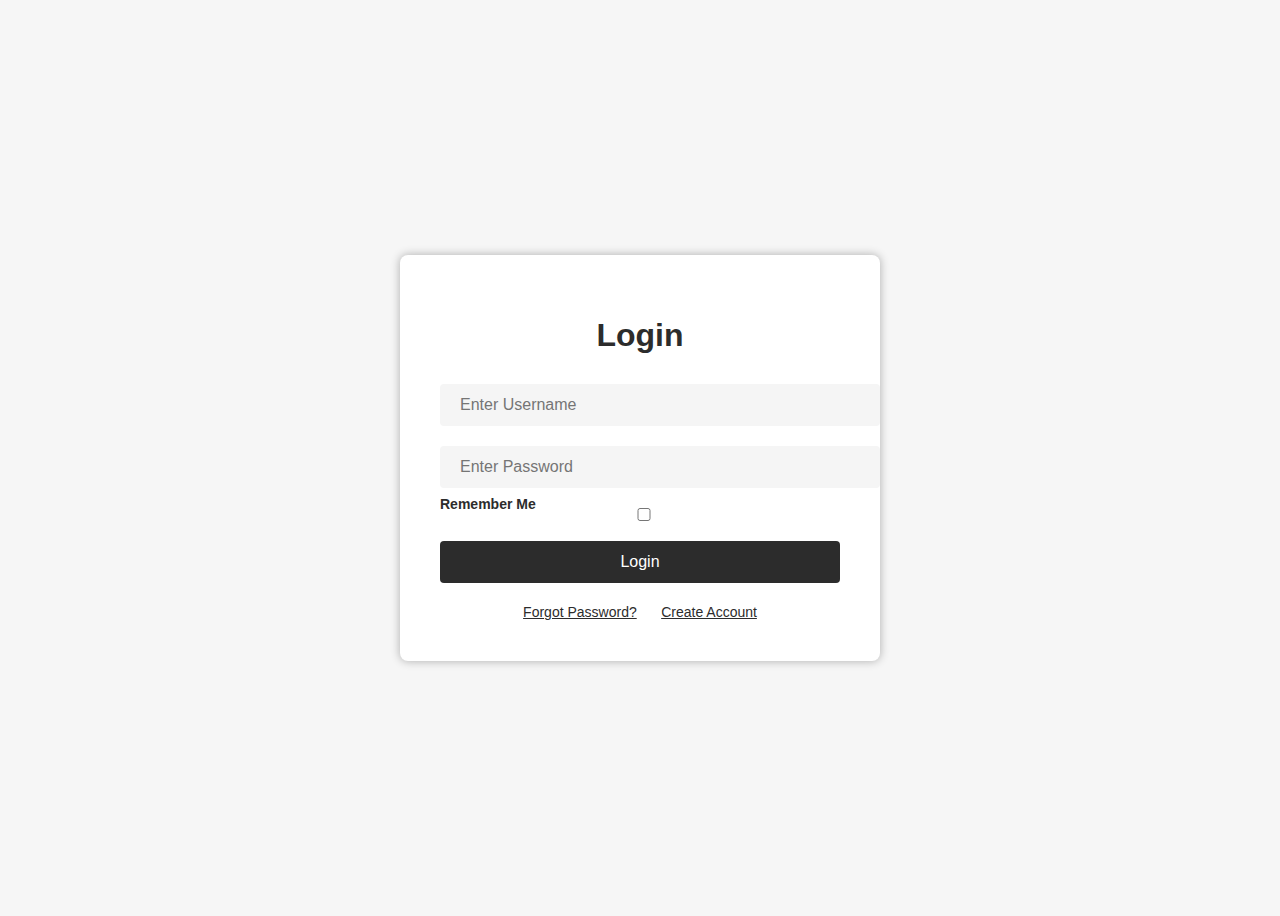
<file: WT-Assignments-main/A2_login_form/index.html>
<!DOCTYPE html>
<html>
  <head>
    <title>Login Form</title>
    <link rel="stylesheet" type="text/css" href="style.css">
  </head>
  <body>
    <div class="container">
      <div class="login-box">
        <h1>Login</h1>
        <form>
          <div class="input-group">
            <label for="username"></label>
            <input type="text" name="username" placeholder="Enter Username" required>
          </div>
          <div class="input-group">
            <label for="password"></label>
            <input type="password" name="password" placeholder="Enter Password" required>
          </div>
          <div class="input-group">
            <input type="checkbox" name="remember" id="remember">
            <label for="remember">Remember Me</label>
          </div>
          <button type="submit" class="btn">Login</button>
          <div class="links">
            <a href="#">Forgot Password?</a>
            <a href="#">Create Account</a>
          </div>
        </form>
      </div>
    </div>
  </body>
</html>
</file>
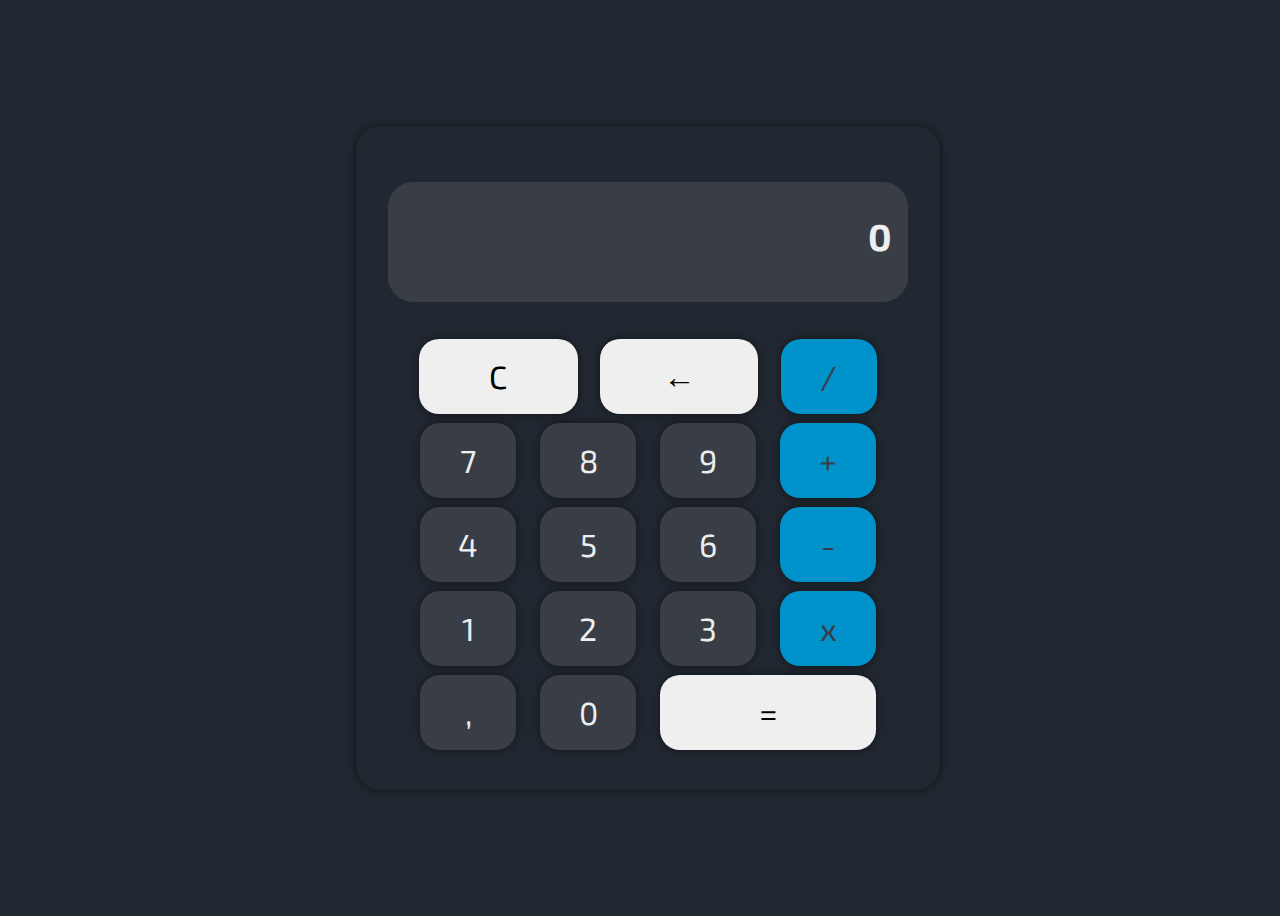
<file: WT-Assignments-main/A4 _HTML_Application_using_Javascript/index.html>
<!DOCTYPE html>
<html>
    <head>
        <title>Simple Calculator</title>
        <link href="https://fonts.googleapis.com/css2?family=Exo+2&display=swap" rel="stylesheet">
        <link rel="stylesheet" href="style.css">
    </head>
    
    <body>
    
        <div class="content">
            <div class="display">
                <h6 id="calcul"></h6>
                <h3 id="result">0</h3>
            </div>
            <div class="buttonContent">
                <span class="fbtn">
                    <input type="button" value="C" class="clear" onclick="reset()">
                    <input type="button" value="&larr;" class="del" onclick="del()">
                    <input type="button" value="/" class="operator" onclick="addToList('/')">
                </span>
    
                <span class="fbtn">
                    <input type="button" value="7" class="num" onclick="addToList(7)">
                    <input type="button" value="8" class="num" onclick="addToList(8)">
                    <input type="button" value="9" class="num" onclick="addToList(9)">
                    <input type="button" value="+" class="operator" onclick="addToList('+')">
                </span>
    
                <span class="fbtn">
                    <input type="button" value="4" class="num" onclick="addToList(4)">
                    <input type="button" value="5" class="num" onclick="addToList(5)">
                    <input type="button" value="6" class="num" onclick="addToList(6)">
                    <input type="button" value="-" class="operator" onclick="addToList('-')">
                </span>
    
                <span class="fbtn">
                    <input type="button" value="1" class="num" onclick="addToList(1)">
                    <input type="button" value="2" class="num" onclick="addToList(2)">
                    <input type="button" value="3" class="num" onclick="addToList(3)">
                    <input type="button" value="x" class="operator" onclick="addToList('*')">
                </span>
    
                <span class="fbtn">
                    <input type="button" value="," class="num" onclick="addToList('.')">
                    <input type="button" value="0" class="num" onclick="addToList(0)">
                    <input type="button" value="=" class="equal" onclick="calc(liste)">
                </span>
                
    
            </div>
        </div>
        <script src="script.js"></script>
    </body>
</html>
</file>
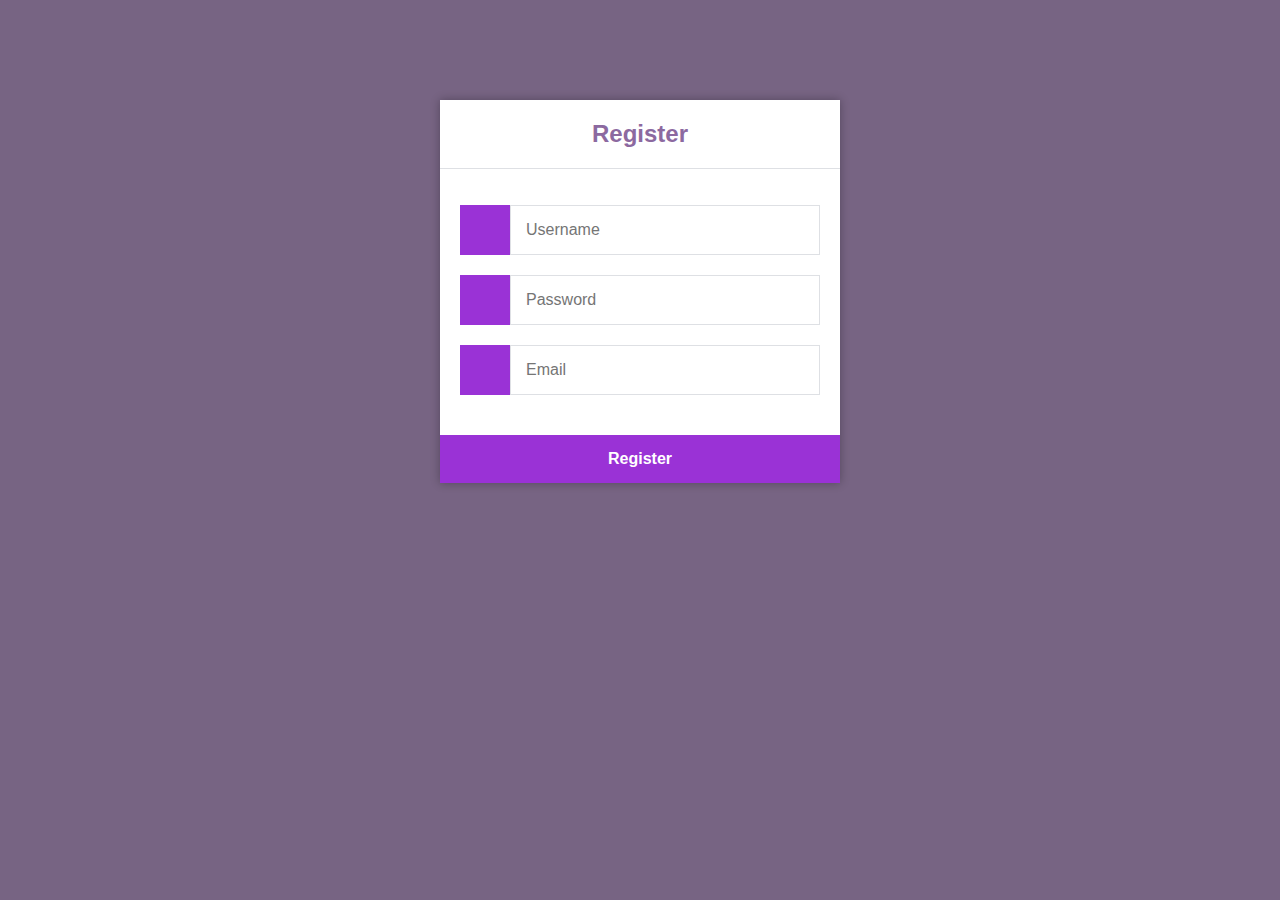
<file: WT-Assignments-main/A7_php_login/index.html>
<!DOCTYPE html>
<html>
	<head>
		<meta charset="utf-8">
		<title>Register</title>
		<link rel="stylesheet" href="https://cdnjs.cloudflare.com/ajax/libs/font-awesome/6.2.0/css/all.min.css" integrity="sha512-xh6O/CkQoPOWDdYTDqeRdPCVd1SpvCA9XXcUnZS2FmJNp1coAFzvtCN9BmamE+4aHK8yyUHUSCcJHgXloTyT2A==" crossorigin="anonymous" referrerpolicy="no-referrer">
        <link href="style.css" rel="stylesheet" type="text/css">
	</head>
	<body>
		<div class="register">
			<h1>Register</h1>
			<form action="register.php" method="post" autocomplete="off">
				<label for="username">
					<i class="fas fa-user"></i>
				</label>
				<input type="text" name="username" placeholder="Username" id="username" required>
				<label for="password">
					<i class="fas fa-lock"></i>
				</label>
				<input type="password" name="password" placeholder="Password" id="password" required>
				<label for="email">
					<i class="fas fa-envelope"></i>
				</label>
				<input type="email" name="email" placeholder="Email" id="email" required>
				<input type="submit" value="Register">
			</form>
		</div>
	</body>
</html>
</file>
<file: WT-Assignments-main/A2_login_form/style.css>
body {
    background-color: #F6F6F6;
    font-family: 'Open Sans', sans-serif;
  }
  
  .container {
    display: flex;
    justify-content: center;
    align-items: center;
    height: 100vh;
  }
  
  .login-box {
    width: 400px;
    background-color: #fff;
    border-radius: 8px;
    padding: 40px;
    box-shadow: 0px 0px 10px rgba(0, 0, 0, 0.3);
  }
  
  h1 {
    margin-bottom: 30px;
    text-align: center;
    color: #2C2C2C;
  }
  
  input {
    display: block;
    width: 100%;
    padding: 12px 20px;
    margin-bottom: 20px;
    font-size: 16px;
    border: none;
    border-radius: 4px;
    background-color: #F5F5F5;
    color: #2C2C2C;
  }
  
  label {
    display: block;
    margin-bottom: 5px;
    font-size: 14px;
    color: #2C2C2C;
  }
  
  .btn {
    display: block;
    width: 100%;
    padding: 12px 20px;
    border: none;
    border-radius: 4px;
    background-color: #2C2C2C;
    color: #fff;
    font-size: 16px;
    cursor: pointer;
  }
  
  .btn:hover {
    background-color: #444444;
  }
  
  .links {
    margin-top: 20px;
    text-align: center;
  }
  
  .links a {
    display: inline-block;
    margin: 0px 10px;
    font-size: 14px;
    color: #2C2C2C;
  }
  
  .links a:hover {
    color: #444444;
  }
  
  .input-group {
    position: relative;
  }
  
  .input-group input {
    z-index: 1;
  }
  
  .input-group label {
    position: absolute;
    left: 20px;
    top: 12px;
    color: #9B9B9B;
    font-size: 16px;
    font-weight: normal;
    pointer-events: none;
    transition: all 0.3s ease-out;
  }
  
  .input-group input:focus + label,
  .input-group input:not(:placeholder-shown) + label {
    top: -12px;
    left: 0;
    color: #2C2C2C;
    font-size: 14px;
    font-weight: bold;
  }
  
  .input-group input:focus {
    outline: none;
    background-color: #fff;
    box-shadow: 0px 0px 10px rgba(0, 0, 0, 0.3);
  }
  
  .input-group input:focus + .bar:before,
  .input-group input:focus + .bar:after {
    width: 50%;
  }
  
  .input-group .bar:before,
  .input-group .bar:after {
    content: '';
    height: 2px;
    width: 0;
    bottom: 1px;
    position: absolute;
    background-color: #2C2C2C;
    transition: all 0.3s ease-out;
  }
  
  .input-group .bar:before {
    left: 50%;
  }
  
  .input-group .bar:after {
    right: 50%;
  }
</file>
<file: WT-Assignments-main/A4 _HTML_Application_using_Javascript/style.css>
:root {
    --color-1: #222831;
    --color-2: #393E46;
    --color-3: #0092CA;
    --color-4: #EEEEEE;
    --font-size-1: 2rem;
}

body {
    background-color: var(--color-1);
    width: 100%;
    height: 100vh;
    display: flex;
    justify-content: center;
    align-items: center;
    overflow-y: scroll;
    overflow-x: hidden;
    font-family: 'Exo 2', sans-serif; 
}

.content {
    background-color: var(--color-1);
    width: 520px;
    height: 600px;
    position: relative;
    padding: 2rem;
    border-radius: 25px;
    box-shadow: 0 0 10px 0 rgba(0, 0, 0, 0.5);
}

.display {
    background-color: var(--color-2);
    height: 20%;
    border-radius: 25px;
    display: flex;
    flex-direction: column;
    justify-content: center;
    padding: 0 1rem;
    font-size: 2rem;
    color: var(--color-4);
    margin-top: 1.5rem;
    margin-bottom: 2rem;
}

#result, #calcul {
    display: flex;
    justify-content: flex-end;
    text-align: right;
}

#result {
    margin-top: -3rem;
}

#calcul {
    margin-top: 1.5rem;
}

.buttonContent {
    background-color: var(--color-1);
    height: 70%;
    display: flex;
    flex-direction: column;
    flex-wrap: wrap;
    justify-content: space-around;
    align-items: center;
    
}

.fbtn {
    width: 480px;
    height: 75px;
    position: relative;
    display: flex;
    justify-content: space-around;
    align-items: center;
}

.num, .operator, .equal, .clear, .del {
    border: none;
    border-radius: 20px;
    display: flex;
    justify-content: center;
    align-items: center;
    cursor: pointer;
    font-family: 'Exo 2', sans-serif;
    font-size: var(--font-size-1);
    height: 100%;
}


.num {
    width: 20%;
    background-color: var(--color-2);
    color: var(--color-4);
    box-shadow: 0 0 10px 0 rgba(0, 0, 0, 0.5);
    transition: all 0.4s;
}

.num:hover {
    background-color: var(--color-3);
    color: var(--color-1);
    box-shadow: none;
    transition: all 0.4s;
}

.operator {
    width: 20%;
    background-color: var(--color-3);
    color: var(--color-2);
    transition: 0.4s;
    box-shadow: 0 0 10px 0 rgba(0, 0, 0, 0.5);
}

.operator:hover {
    background-color: var(--color-4);
    box-shadow: none;
    transition: all 0.4s;

}

.equal {
    width: 45%;
    box-shadow: 0 0 10px 0 rgba(0, 0, 0, 0.5);
}

.clear {
    width: 33%;
    box-shadow: 0 0 10px 0 rgba(0, 0, 0, 0.5);
}

.del {
    width: 33%;
    box-shadow: 0 0 10px 0 rgba(0, 0, 0, 0.5);
}

.equal:hover, .clear:hover, .del:hover {
    background-color: var(--color-3);
    color: var(--color-4);
    box-shadow: none;
    transition: 0.4s;
}
</file>
<file: WT-Assignments-main/A7_php_login/style.css>
* {
    box-sizing: border-box;
    font-family: -apple-system, BlinkMacSystemFont, "segoe ui", roboto, oxygen, ubuntu, cantarell, "fira sans", "droid sans", "helvetica neue", Arial, sans-serif;
    font-size: 16px;
}
body {
    background-color: #776483;;
    margin: 0;
}
.register {
    width: 400px;
    background-color: #ffffff;
    box-shadow: 0 0 9px 0 rgba(0, 0, 0, 0.3);
    margin: 100px auto;
}
.register h1 {
    text-align: center;
    color: #8c69a0;
    font-size: 24px;
    padding: 20px 0 20px 0;
    border-bottom: 1px solid #dee0e4;
}
.register form {
    display: flex;
    flex-wrap: wrap;
    justify-content: center;
    padding-top: 20px;
}
.register form label {
    display: flex;
    justify-content: center;
    align-items: center;
    width: 50px;
   height: 50px;
    background-color: #9a32d6;
    color: #ffffff;
}
.register form input[type="password"], .register form input[type="text"], .register form input[type="email"] {
    width: 310px;
    height: 50px;
    border: 1px solid #dee0e4;
    margin-bottom: 20px;
    padding: 0 15px;
}
.register form input[type="submit"] {
    width: 100%;
    padding: 15px;
    margin-top: 20px;
    background-color: #9a32d6;
   border: 0;
    cursor: pointer;
    font-weight: bold;
    color: #ffffff;
    transition: background-color 0.2s;
}
.register form input[type="submit"]:hover {
  background-color: #9a32d6;
    transition: background-color 0.2s;
}
</file>
